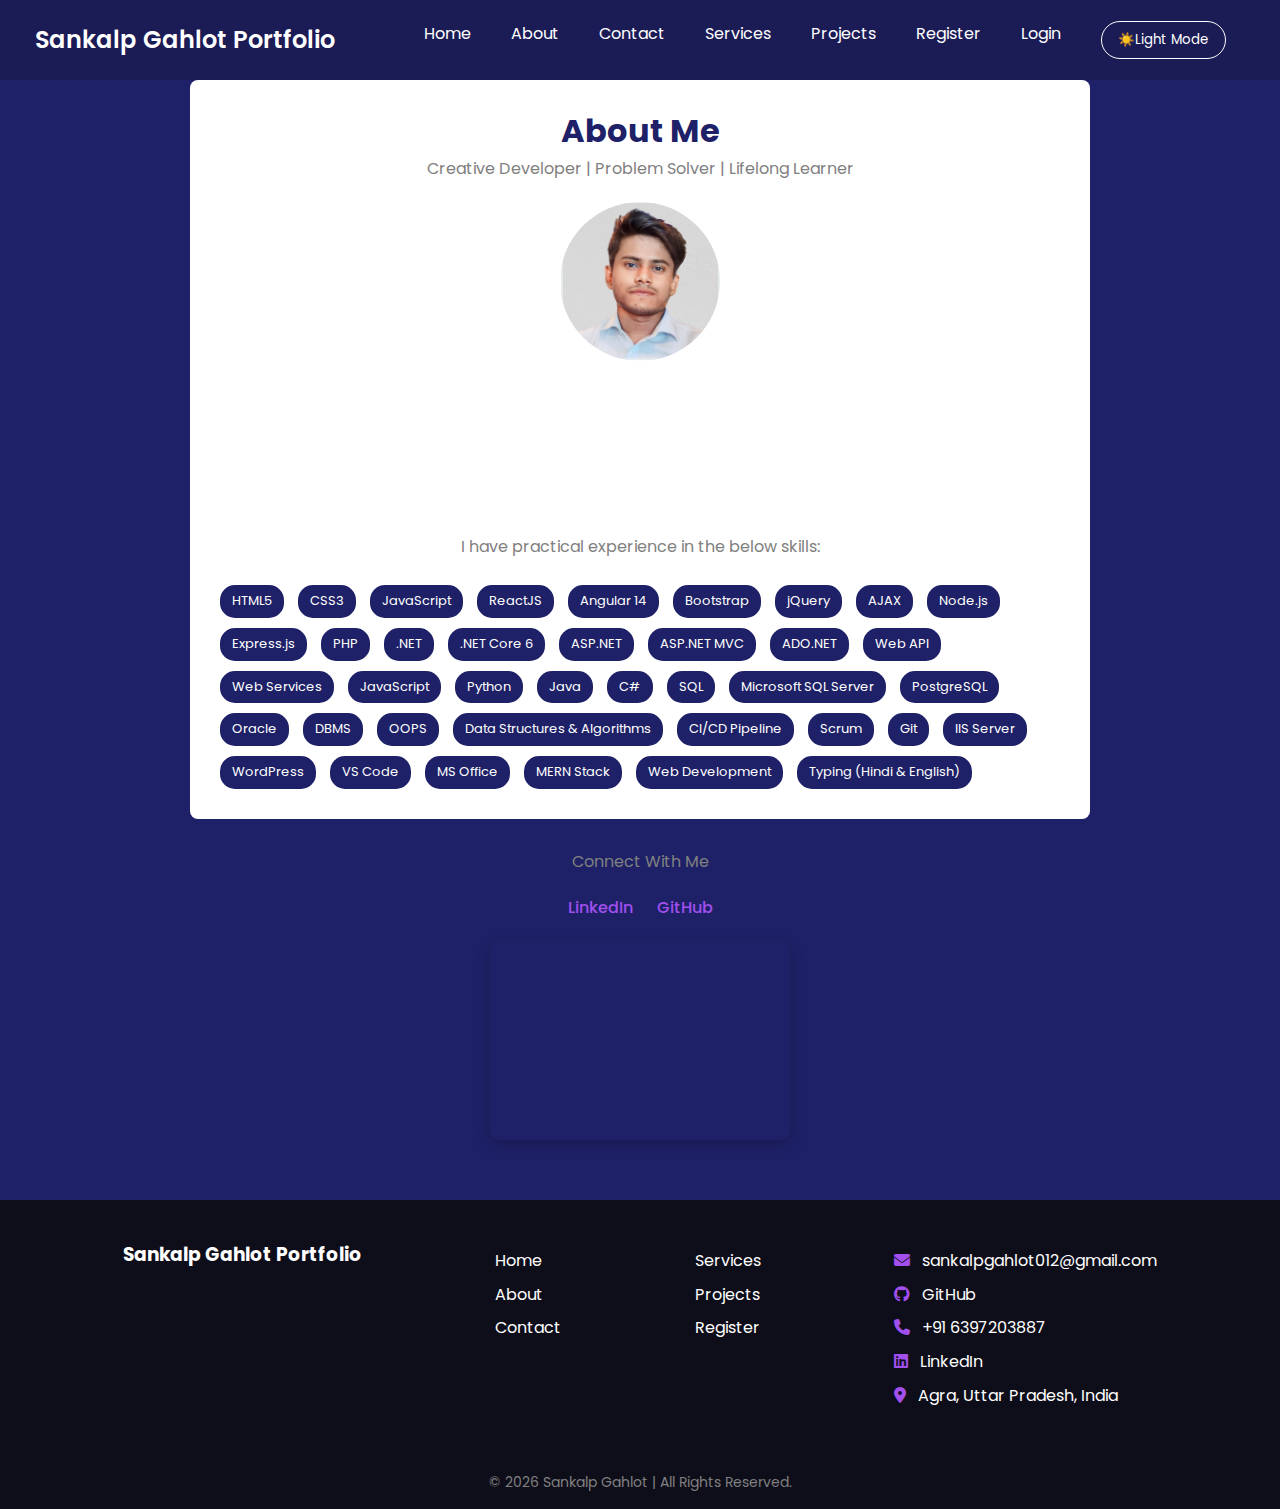
<file: about.html>
<!doctype html>
<html>
  <head>
    <title>About Me | Sankalp Gahlot</title>
    <meta name="viewport" content="width=device-width, initial-scale=1" />
    <link rel="stylesheet" href="style.css" />
    <script src="darkmode.js"></script>

    <!-- Google Font -->
    <link rel="preconnect" href="https://fonts.googleapis.com" />
    <link rel="preconnect" href="https://fonts.gstatic.com" crossorigin />
    <link
      href="https://fonts.googleapis.com/css2?family=Poppins:wght@300;400;500;600;700&display=swap"
      rel="stylesheet"
    />

    <!-- Font Awesome -->
    <link
      rel="stylesheet"
      href="https://cdnjs.cloudflare.com/ajax/libs/font-awesome/6.5.1/css/all.min.css"
    />
  </head>

  <body class="about">
    <header>
      <nav>
        <div class="left">Sankalp Gahlot Portfolio</div>
        <div class="right">
          <ul>
            <li><a href="index.html">Home</a></li>
            <li><a href="about.html">About</a></li>
            <li><a href="ContactUs.html">Contact</a></li>
            <li><a href="services.html">Services</a></li>
            <li><a href="projects.html">Projects</a></li>
            <li><a href="Registrationform.html">Register</a></li>
            <li><a href="login.html">Login</a></li>
            <li>
              <button onclick="toggleMode()" id="modeBtn" class="dark-mode-btn">
                ☀️Light Mode
              </button>
            </li>
          </ul>
        </div>
      </nav>
    </header>

    <div class="box">
      <h1>About Me</h1>

      <div class="subtitle">
        Creative Developer | Problem Solver | Lifelong Learner
      </div>

      <img src="MyImg.png" alt="Sankalp Gahlot Image" />

      <p>
        Hello! I'm <strong>Sankalp Gahlot</strong> lives in Agra, Uttar Pradesh,
        India. I have done B.Tech in Computer Science from FET Agra College Agra
        with First Division. I am a passionate developer who enjoys building
        modern, responsive, and user-friendly websites and web applications. I
        love transforming ideas into functional digital experiences.
      </p>

      <p>
        I focus on writing clean, efficient code and designing interfaces that
        are simple and intuitive. I’m constantly learning and improving to stay
        updated with modern web technologies.
      </p>

      <div class="subtitle">
        I have practical experience in the below skills:
      </div>

      <div class="skills">
        <span>HTML5</span>
        <span>CSS3</span>
        <span>JavaScript</span>
        <span>ReactJS</span>
        <span>Angular 14</span>
        <span>Bootstrap</span>
        <span>jQuery</span>
        <span>AJAX</span>
        <span>Node.js</span>
        <span>Express.js</span>
        <span>PHP</span>
        <span>.NET</span>
        <span>.NET Core 6</span>
        <span>ASP.NET</span>
        <span>ASP.NET MVC</span>
        <span>ADO.NET</span>
        <span>Web API</span>
        <span>Web Services</span>
        <span>JavaScript</span>
        <span>Python</span>
        <span>Java</span>
        <span>C#</span>
        <span>SQL</span>
        <span>Microsoft SQL Server</span>
        <span>PostgreSQL</span>
        <span>Oracle</span>
        <span>DBMS</span>
        <span>OOPS</span>
        <span>Data Structures & Algorithms</span>
        <span>CI/CD Pipeline</span>
        <span>Scrum</span>
        <span>Git</span>
        <span>IIS Server</span>
        <span>WordPress</span>
        <span>VS Code</span>
        <span>MS Office</span>
        <span>MERN Stack</span>
        <span>Web Development</span>
        <span>Typing (Hindi & English)</span>
      </div>
    </div>

    <div class="subtitle" style="margin-top: 30px">Connect With Me</div>

    <div style="text-align: center; margin-top: 10px">
      <a
        href="https://www.linkedin.com/in/er-sankalp-gahlot-10b9531b2"
        target="_blank"
        style="
          color: rgb(161, 79, 237);
          text-decoration: none;
          font-weight: 500;
          margin: 0 10px;
        "
      >
        LinkedIn
      </a>

      <a
        href="https://github.com/Sankalp24git"
        target="_blank"
        style="
          color: rgb(161, 79, 237);
          text-decoration: none;
          font-weight: 500;
          margin: 0 10px;
        "
      >
        GitHub
      </a>
    </div>
    <div style="margin-top: 20px; display: flex; justify-content: center">
      <div
        style="
          width: 300px;
          height: 200px;
          border-radius: 10px;
          overflow: hidden;
          box-shadow: 0 5px 15px rgba(0, 0, 0, 0.2);
        "
      >
        <iframe
          src="https://www.google.com/maps?q=Agra,Uttar Pradesh&output=embed"
          width="100%"
          height="100%"
          style="border: 0"
          loading="lazy"
        >
        </iframe>
      </div>
    </div>

    <footer>
      <div class="footer">
        <div>
          <h3><a href="index.html">Sankalp Gahlot Portfolio</a></h3>
        </div>

        <div>
          <ul>
            <li><a href="index.html">Home</a></li>
            <li><a href="about.html">About</a></li>
            <li><a href="ContactUs.html">Contact</a></li>
          </ul>
        </div>
        <div>
          <ul>
            <li><a href="services.html">Services</a></li>
            <li><a href="projects.html">Projects</a></li>
            <li><a href="Registrationform.html">Register</a></li>
          </ul>
        </div>
        <div>
          <ul>
            <li><i class="fas fa-envelope"></i> sankalpgahlot012@gmail.com</li>
            <li>
              <i class="fab fa-github"></i>
              <a href="https://github.com/Sankalp24git" target="_blank">
                GitHub
              </a>
            </li>
            <li><i class="fas fa-phone"></i> +91 6397203887</li>
            <li>
              <i class="fab fa-linkedin"></i>
              <a
                href="https://www.linkedin.com/in/er-sankalp-gahlot-10b9531b2"
                target="_blank"
              >
                LinkedIn
              </a>
            </li>
            <li>
              <i class="fas fa-map-marker-alt"></i>
              <a
                href="https://www.google.com/maps?q=Agra,+Uttar+Pradesh,+India"
                target="_blank"
                style="text-decoration: none; color: inherit"
              >
                Agra, Uttar Pradesh, India
              </a>
            </li>
          </ul>
        </div>
      </div>

      <div class="footer-rights">
        © 2026 Sankalp Gahlot | All Rights Reserved.
      </div>
    </footer>
  </body>
</html>
</file>
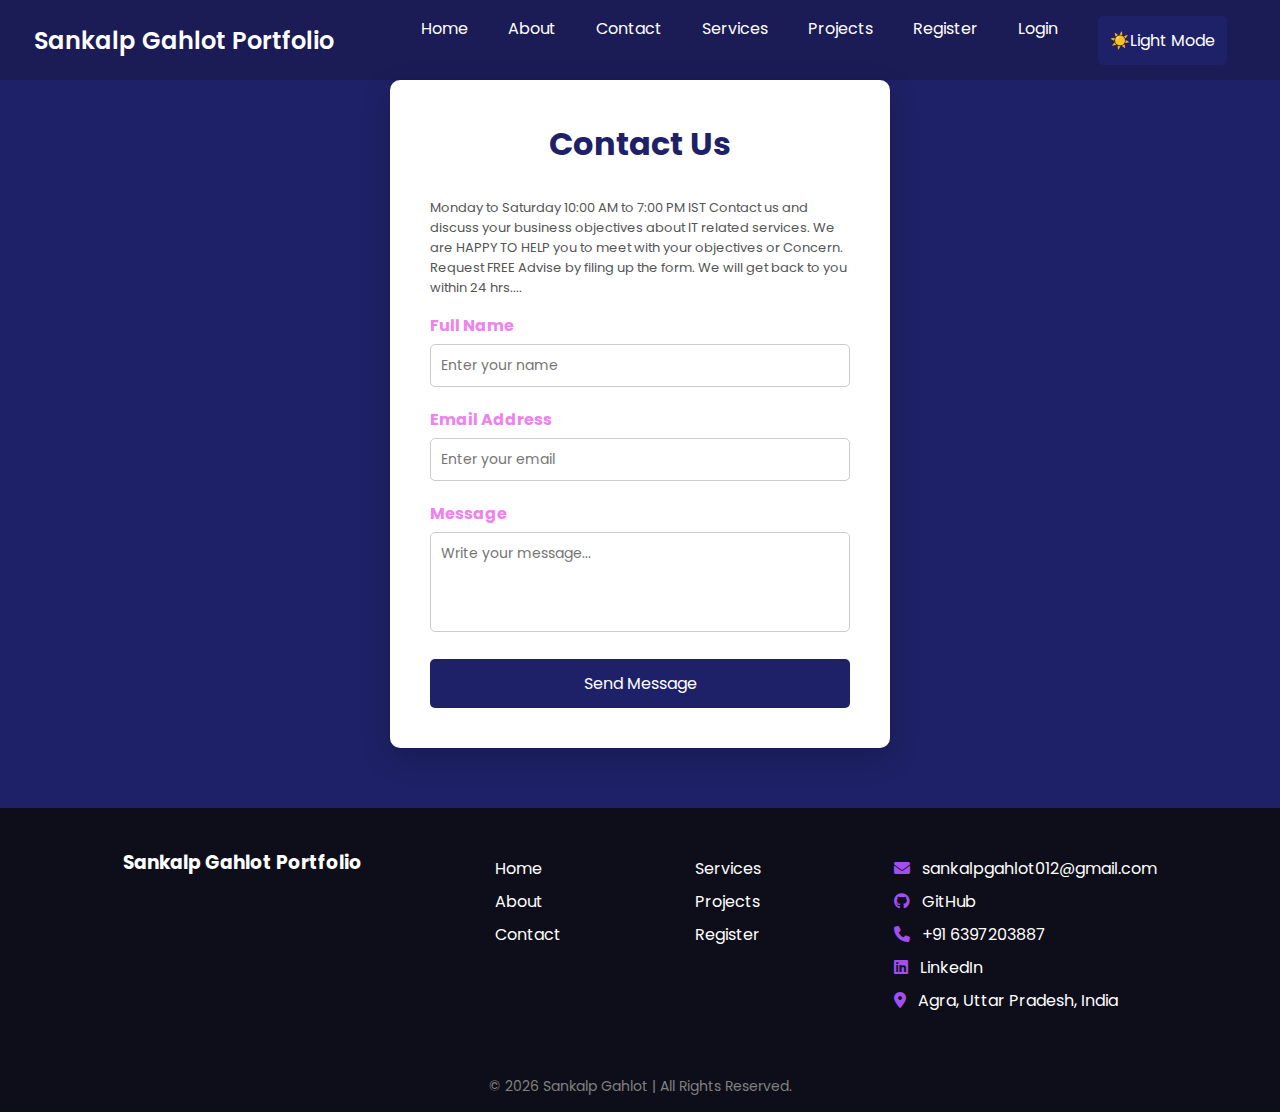
<file: ContactUs.html>
<!doctype html>
<html lang="en">
  <head>
    <meta charset="UTF-8" />
    <title>Contact Us | Your Name</title>
    <meta name="viewport" content="width=device-width, initial-scale=1.0" />
        <link rel="stylesheet" href="style.css" />
    <script src="darkmode.js"></script>

    <!-- Google Font -->
    <link rel="preconnect" href="https://fonts.googleapis.com" />
    <link rel="preconnect" href="https://fonts.gstatic.com" crossorigin />
    <link
      href="https://fonts.googleapis.com/css2?family=Poppins:wght@300;400;500;600;700&display=swap"
      rel="stylesheet"
    />

    <!-- Font Awesome -->
    <link
      rel="stylesheet"
      href="https://cdnjs.cloudflare.com/ajax/libs/font-awesome/6.5.1/css/all.min.css"
    />
    
  </head>

  <body class="contact">
    <header>
      <nav>
        <div class="left">Sankalp Gahlot Portfolio</div>
        <div class="right">
          <ul>
            <li><a href="index.html">Home</a></li>
            <li><a href="about.html">About</a></li>
            <li><a href="ContactUs.html">Contact</a></li>
            <li><a href="services.html">Services</a></li>
            <li><a href="projects.html">Projects</a></li>
            <li><a href="Registrationform.html">Register</a></li>
            <li><a href="login.html">Login</a></li>
            <li>
              <button onclick="toggleMode()" id="modeBtn" class="dark-mode-btn">
                ☀️Light Mode
              </button>
            </li>
          </ul>
        </div>
      </nav>
    </header>
    <div class="contact-container">
      <h1>Contact Us</h1>
      <div class="info">
        Monday to Saturday 10:00 AM to 7:00 PM IST Contact us and discuss your
        business objectives about IT related services. We are HAPPY TO HELP you
        to meet with your objectives or Concern. Request FREE Advise by filing
        up the form. We will get back to you within 24 hrs....
      </div>

      <form onsubmit="showMessage(event)">
        <div class="form-group">
          <label for="name">Full Name</label>
          <input type="text" id="name" placeholder="Enter your name" required />
        </div>

        <div class="form-group">
          <label for="email">Email Address</label>
          <input
            type="email"
            id="email"
            placeholder="Enter your email"
            required
          />
        </div>

        <div class="form-group">
          <label for="message">Message</label>
          <textarea
            id="message"
            placeholder="Write your message..."
            required
          ></textarea>
        </div>

        <button type="submit">Send Message</button>
      </form>
    </div>

    <script>
      function showMessage(event) {
        event.preventDefault();
        alert("Thank you for your message we will contact you soon.");
        event.target.reset();
      }
    </script>

    <footer>
      <div class="footer">
        <div>
          <h3><a href="index.html">Sankalp Gahlot Portfolio</a></h3>
        </div>

        <div>
          <ul>
            <li><a href="index.html">Home</a></li>
            <li><a href="about.html">About</a></li>
            <li><a href="ContactUs.html">Contact</a></li>
          </ul>
        </div>
        <div>
          <ul>
            <li><a href="services.html">Services</a></li>
            <li><a href="projects.html">Projects</a></li>
            <li><a href="Registrationform.html">Register</a></li>
          </ul>
        </div>
        <div>
          <ul>
            <li><i class="fas fa-envelope"></i> sankalpgahlot012@gmail.com</li>
            <li>
              <i class="fab fa-github"></i>
              <a href="https://github.com/Sankalp24git" target="_blank">
                GitHub
              </a>
            </li>
            <li><i class="fas fa-phone"></i> +91 6397203887</li>
            <li>
              <i class="fab fa-linkedin"></i>
              <a
                href="https://www.linkedin.com/in/er-sankalp-gahlot-10b9531b2"
                target="_blank"
              >
                LinkedIn
              </a>
            </li>
            <li>
              <i class="fas fa-map-marker-alt"></i>
              <a
                href="https://www.google.com/maps?q=Agra,+Uttar+Pradesh,+India"
                target="_blank"
                style="text-decoration: none; color: inherit"
              >
                Agra, Uttar Pradesh, India
              </a>
            </li>
          </ul>
        </div>
      </div>

      <div class="footer-rights">
        © 2026 Sankalp Gahlot | All Rights Reserved.
      </div>
    </footer>
  </body>
</html>
</file>
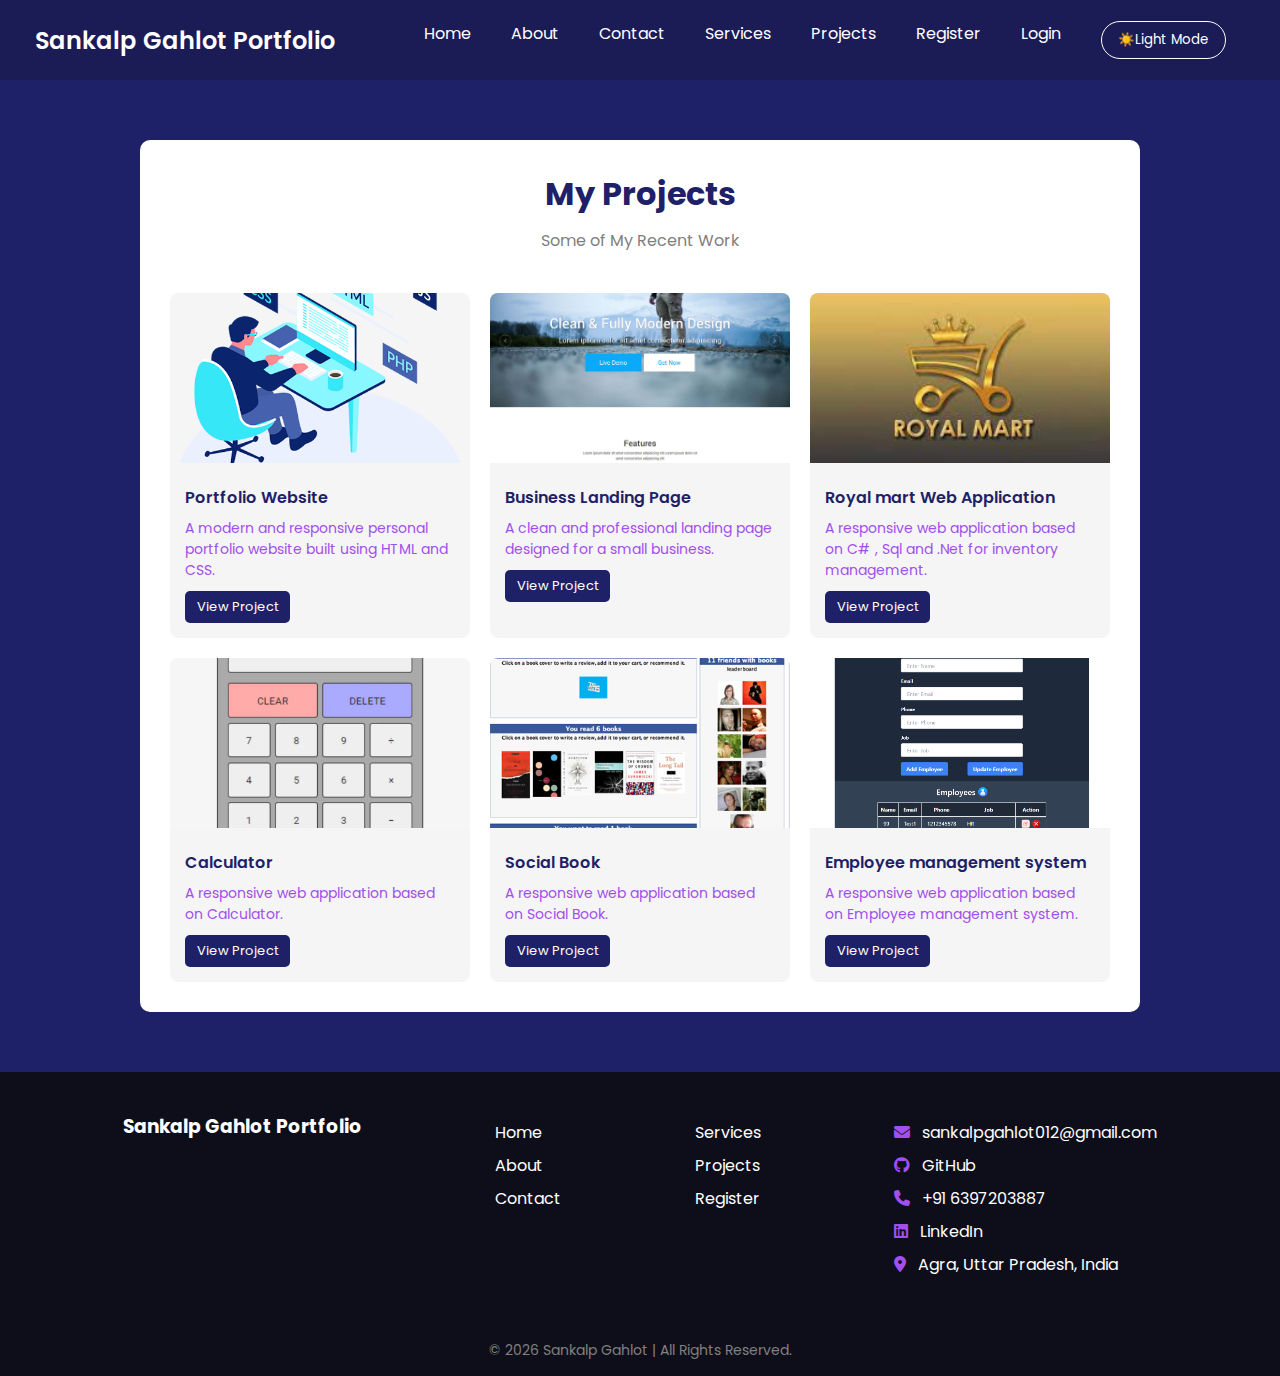
<file: projects.html>
<!doctype html>
<html>
  <head>
    <title>Projects | Sankalp Gahlot</title>
    <meta name="viewport" content="width=device-width, initial-scale=1" />
    <link rel="stylesheet" href="style.css" />
    <script src="darkmode.js"></script>

    <!-- Google Font -->
    <link rel="preconnect" href="https://fonts.googleapis.com" />
    <link rel="preconnect" href="https://fonts.gstatic.com" crossorigin />
    <link
      href="https://fonts.googleapis.com/css2?family=Poppins:wght@300;400;500;600;700&display=swap"
      rel="stylesheet"
    />

    <!-- Font Awesome -->
    <link
      rel="stylesheet"
      href="https://cdnjs.cloudflare.com/ajax/libs/font-awesome/6.5.1/css/all.min.css"
    />
  </head>

  <body class="project">
    <header>
      <nav>
        <div class="left">Sankalp Gahlot Portfolio</div>
        <div class="right">
          <ul>
            <li><a href="index.html">Home</a></li>
            <li><a href="about.html">About</a></li>
            <li><a href="ContactUs.html">Contact</a></li>
            <li><a href="services.html">Services</a></li>
            <li><a href="projects.html">Projects</a></li>
            <li><a href="Registrationform.html">Register</a></li>
            <li><a href="login.html">Login</a></li>
            <li>
              <button onclick="toggleMode()" id="modeBtn" class="dark-mode-btn">
                ☀️Light Mode
              </button>
            </li>
          </ul>
        </div>
      </nav>
    </header>
    <section class="projects-section">
      <h1>My Projects</h1>
      <div class="subtitle">Some of My Recent Work</div>

      <div class="projects-container">
        <div class="project-card">
          <img src="ProgrammerPNG.png" alt="Project 1" />
          <div class="project-content">
            <div class="project-title">Portfolio Website</div>
            <div class="project-description">
              A modern and responsive personal portfolio website built using
              HTML and CSS.
            </div>
            <a href="#" class="project-btn">View Project</a>
          </div>
        </div>

        <div class="project-card">
          <img src="Landing image.jpg" alt="Project 2" />
          <div class="project-content">
            <div class="project-title">Business Landing Page</div>
            <div class="project-description">
              A clean and professional landing page designed for a small
              business.
            </div>
            <a href="#" class="project-btn">View Project</a>
          </div>
        </div>

        <div class="project-card">
          <img src="royal_mart.jpg" alt="Project 3" />
          <div class="project-content">
            <div class="project-title">Royal mart Web Application</div>
            <div class="project-description">
              A responsive web application based on C# , Sql and .Net for
              inventory management.
            </div>
            <a href="#" class="project-btn">View Project</a>
          </div>
        </div>
        <div class="project-card">
          <img src="Js_Cal.webp" alt="Project 4" />
          <div class="project-content">
            <div class="project-title">Calculator</div>
            <div class="project-description">
              A responsive web application based on Calculator.
            </div>
            <a href="#" class="project-btn">View Project</a>
          </div>
        </div>
        <div class="project-card">
          <img src="SocialBook.ppm" alt="Project 5" />
          <div class="project-content">
            <div class="project-title">Social Book</div>
            <div class="project-description">
              A responsive web application based on Social Book.
            </div>
            <a href="#" class="project-btn">View Project</a>
          </div>
        </div>
        <div class="project-card">
          <img src="EmpPrj.png" alt="Project 4" />
          <div class="project-content">
            <div class="project-title">Employee management system</div>
            <div class="project-description">
              A responsive web application based on Employee management system.
            </div>
            <a href="#" class="project-btn">View Project</a>
          </div>
        </div>
      </div>
    </section>
    <footer>
      <div class="footer">
        <div>
          <h3><a href="index.html">Sankalp Gahlot Portfolio</a></h3>
        </div>

        <div>
          <ul>
            <li><a href="index.html">Home</a></li>
            <li><a href="about.html">About</a></li>
            <li><a href="ContactUs.html">Contact</a></li>
          </ul>
        </div>
        <div>
          <ul>
            <li><a href="services.html">Services</a></li>
            <li><a href="projects.html">Projects</a></li>
            <li><a href="Registrationform.html">Register</a></li>
          </ul>
        </div>
        <div>
          <ul>
            <li><i class="fas fa-envelope"></i> sankalpgahlot012@gmail.com</li>
            <li>
              <i class="fab fa-github"></i>
              <a href="https://github.com/Sankalp24git" target="_blank">
                GitHub
              </a>
            </li>
            <li><i class="fas fa-phone"></i> +91 6397203887</li>
            <li>
              <i class="fab fa-linkedin"></i>
              <a
                href="https://www.linkedin.com/in/er-sankalp-gahlot-10b9531b2"
                target="_blank"
              >
                LinkedIn
              </a>
            </li>
            <li>
              <i class="fas fa-map-marker-alt"></i>
              <a
                href="https://www.google.com/maps?q=Agra,+Uttar+Pradesh,+India"
                target="_blank"
                style="text-decoration: none; color: inherit"
              >
                Agra, Uttar Pradesh, India
              </a>
            </li>
          </ul>
        </div>
      </div>

      <div class="footer-rights">
        © 2026 Sankalp Gahlot | All Rights Reserved.
      </div>
    </footer>
  </body>
</html>
</file>
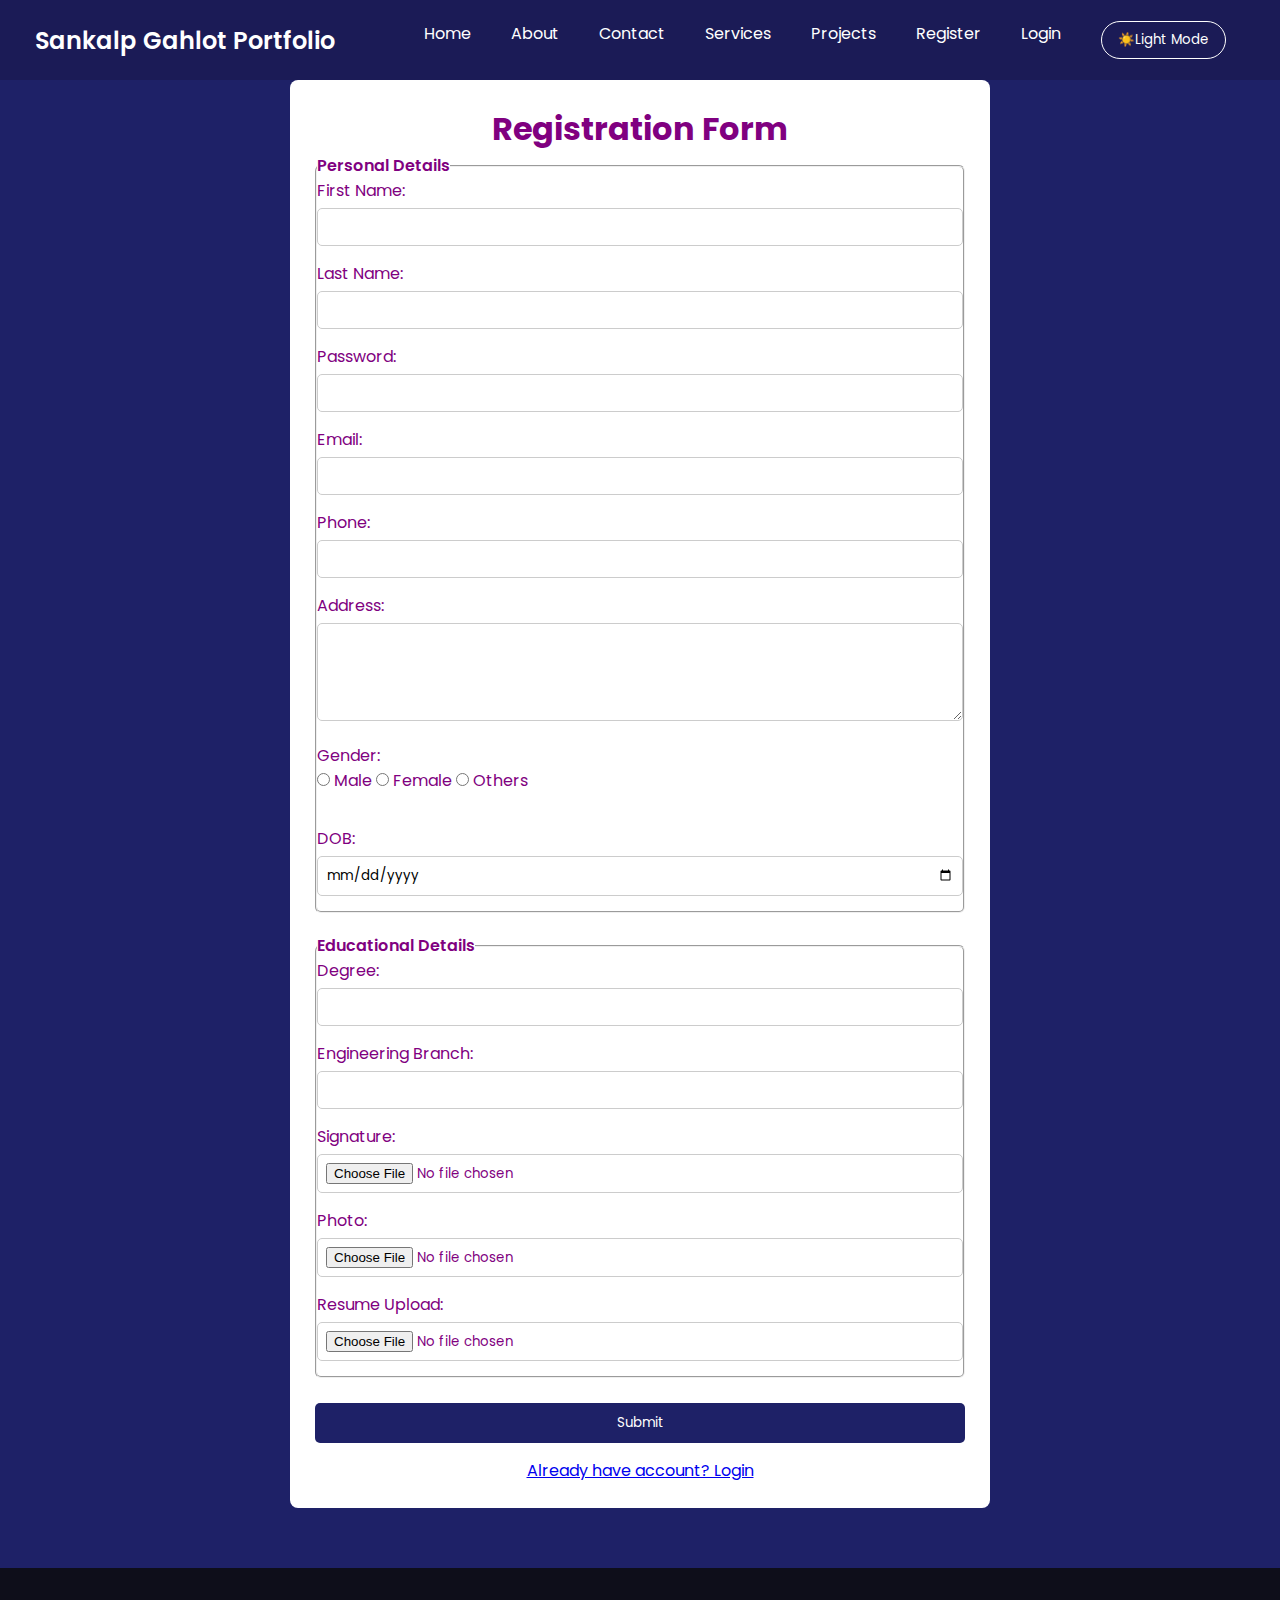
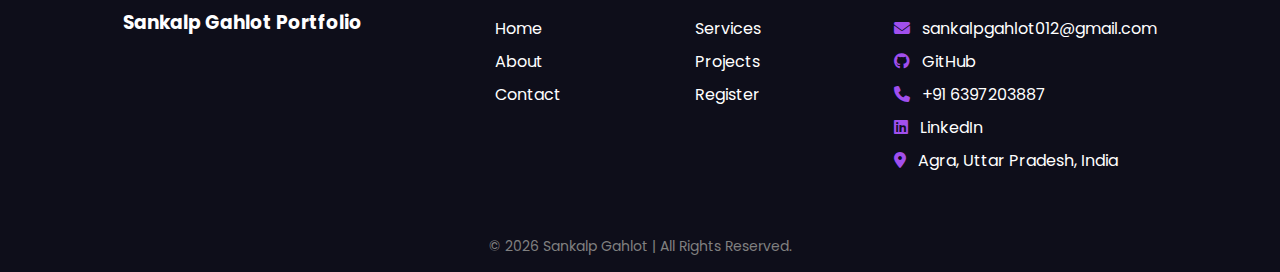
<file: Registrationform.html>
<!doctype html>
<html>
  <head>
    <title>Portfolio Registration Form</title>
    <meta name="viewport" content="width=device-width, initial-scale=1" />
        <link rel="stylesheet" href="style.css" />
    <script src="darkmode.js"></script>

    <!-- Google Font -->
    <link rel="preconnect" href="https://fonts.googleapis.com" />
    <link rel="preconnect" href="https://fonts.gstatic.com" crossorigin />
    <link
      href="https://fonts.googleapis.com/css2?family=Poppins:wght@300;400;500;600;700&display=swap"
      rel="stylesheet"
    />

    <!-- Font Awesome -->
    <link
      rel="stylesheet"
      href="https://cdnjs.cloudflare.com/ajax/libs/font-awesome/6.5.1/css/all.min.css"
    />
  </head>

  <body class="Registration">
    <header>
      <nav>
        <div class="left">Sankalp Gahlot Portfolio</div>
        <div class="right">
          <ul>
            <li><a href="index.html">Home</a></li>
            <li><a href="about.html">About</a></li>
            <li><a href="ContactUs.html">Contact</a></li>
            <li><a href="services.html">Services</a></li>
            <li><a href="projects.html">Projects</a></li>
            <li><a href="Registrationform.html">Register</a></li>
            <li><a href="login.html">Login</a></li>
            <li>
              <button onclick="toggleMode()" id="modeBtn" class="dark-mode-btn">
                ☀️Light Mode
              </button>
            </li>
          </ul>
        </div>
      </nav>
    </header>
    <form id="registerForm">
      <h1>Registration Form</h1>

      <fieldset>
        <legend>Personal Details</legend>

        <label>First Name:</label>
        <input type="text" name="firstname" required />

        <label>Last Name:</label>
        <input type="text" name="lastname" required />

        <label>Password:</label>
        <input type="password" name="password" required />

        <label>Email:</label>
        <input type="email" name="email" required />

        <label>Phone:</label>
        <input type="tel" name="phoneno" required />

        <label>Address:</label>
        <textarea rows="4" required></textarea>

        <label>Gender:</label><br />
        <input type="radio" name="gender" value="Male" /> Male
        <input type="radio" name="gender" value="Female" /> Female
        <input type="radio" name="gender" value="Others" /> Others

        <br /><br />

        <label>DOB:</label>
        <input type="date" name="dob" required />
      </fieldset>

      <fieldset>
        <legend>Educational Details</legend>

        <label>Degree:</label>
        <input type="text" name="degree" />

        <label>Engineering Branch:</label>
        <input type="text" name="branch" />

        <label>Signature:</label>
        <input type="file" accept=".jpg,.png" />

        <label>Photo:</label>
        <input type="file" accept=".jpg,.png" />

        <label>Resume Upload:</label>
        <input type="file" accept=".pdf" />
      </fieldset>

      <input type="submit" value="Submit" />
      <div align="center">
        <a href="login.html">Already have account? Login</a>
      </div>
    </form>

    <script>
      document
        .getElementById("registerForm")
        .addEventListener("submit", function (e) {
          e.preventDefault();

          var email = document.querySelector("input[name='email']").value;
          var password = document.querySelector("input[name='password']").value;

          localStorage.setItem("userEmail", email);
          localStorage.setItem("userPassword", password);

          alert("Registration Successful");
          this.reset();
          window.location.href = "login.html";
        });
    </script>
    <footer>
      <div class="footer">
        <div>
          <h3><a href="index.html">Sankalp Gahlot Portfolio</a></h3>
        </div>

        <div>
          <ul>
            <li><a href="index.html">Home</a></li>
            <li><a href="about.html">About</a></li>
            <li><a href="ContactUs.html">Contact</a></li>
          </ul>
        </div>
        <div>
          <ul>
            <li><a href="services.html">Services</a></li>
            <li><a href="projects.html">Projects</a></li>
            <li><a href="Registrationform.html">Register</a></li>
          </ul>
        </div>
        <div>
          <ul>
            <li><i class="fas fa-envelope"></i> sankalpgahlot012@gmail.com</li>
            <li>
              <i class="fab fa-github"></i>
              <a href="https://github.com/Sankalp24git" target="_blank">
                GitHub
              </a>
            </li>
            <li><i class="fas fa-phone"></i> +91 6397203887</li>
            <li>
              <i class="fab fa-linkedin"></i>
              <a
                href="https://www.linkedin.com/in/er-sankalp-gahlot-10b9531b2"
                target="_blank"
              >
                LinkedIn
              </a>
            </li>
            <li>
              <i class="fas fa-map-marker-alt"></i>
              <a
                href="https://www.google.com/maps?q=Agra,+Uttar+Pradesh,+India"
                target="_blank"
                style="text-decoration: none; color: inherit"
              >
                Agra, Uttar Pradesh, India
              </a>
            </li>
          </ul>
        </div>
      </div>

      <div class="footer-rights">
        © 2026 Sankalp Gahlot | All Rights Reserved.
      </div>
    </footer>
  </body>
</html>
</file>
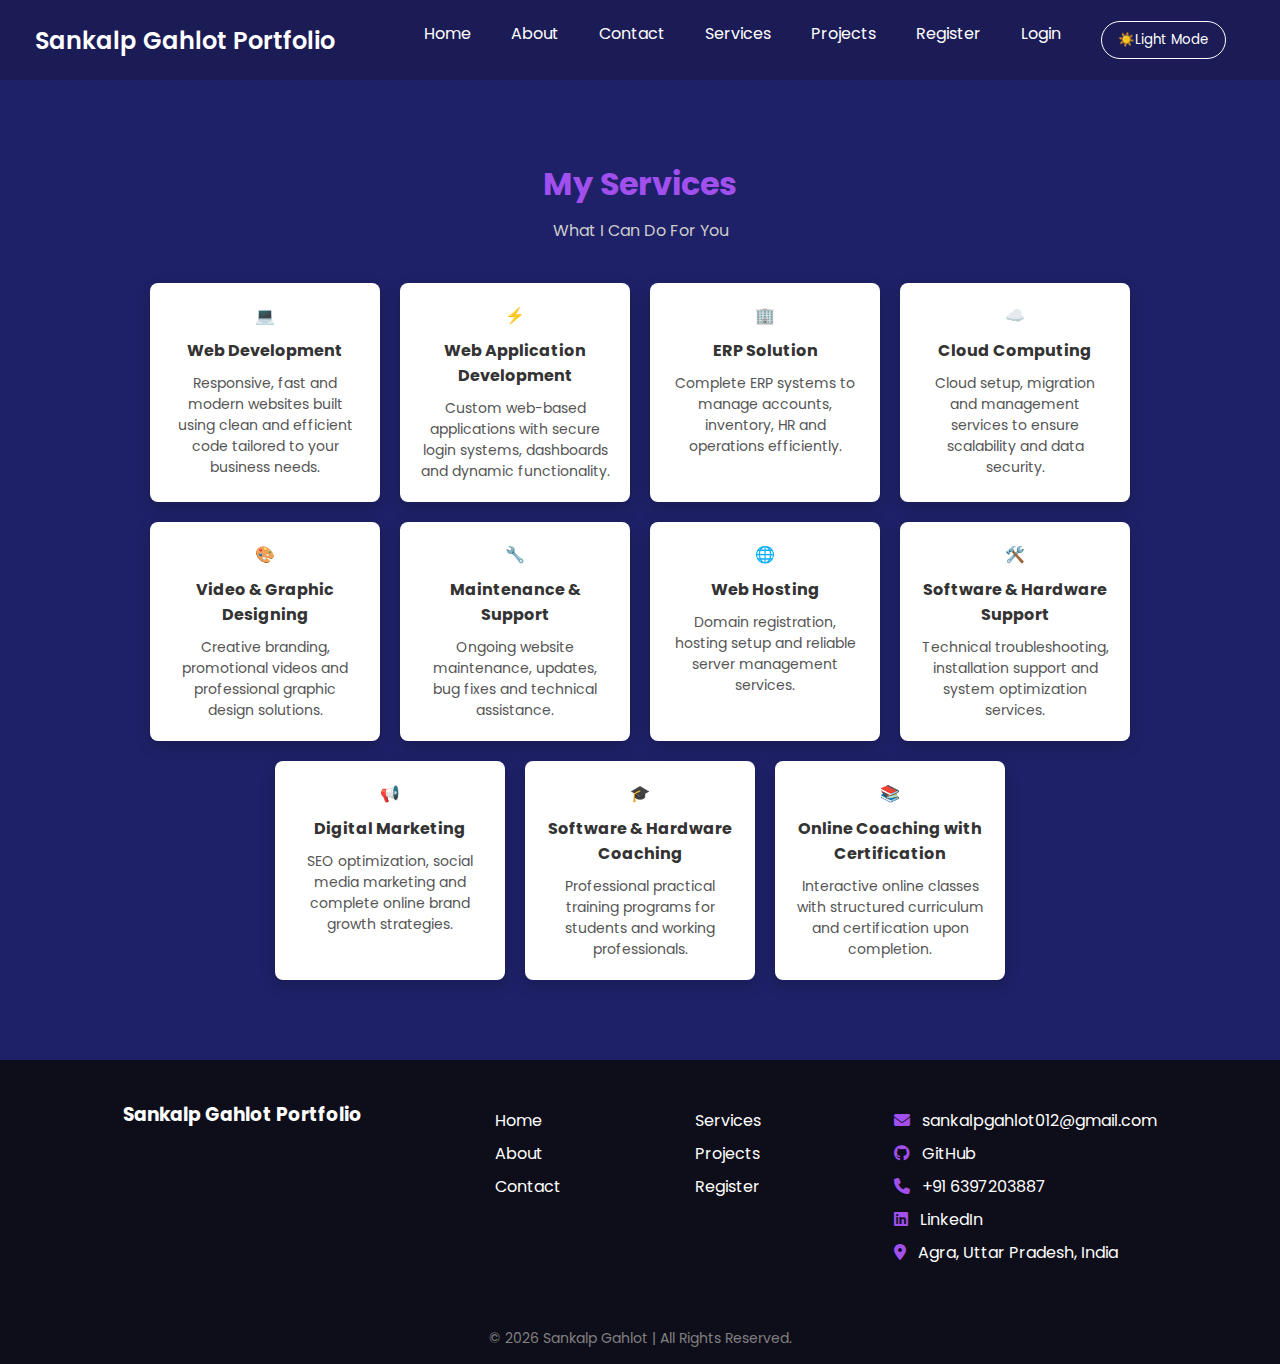
<file: services.html>
<!doctype html>
<html>
  <head>
    <title>Services | Sankalp Gahlot</title>
    <meta name="viewport" content="width=device-width, initial-scale=1" />
    <link rel="stylesheet" href="style.css" />
    <script src="darkmode.js"></script>

    <!-- Google Font -->
    <link rel="preconnect" href="https://fonts.googleapis.com" />
    <link rel="preconnect" href="https://fonts.gstatic.com" crossorigin />
    <link
      href="https://fonts.googleapis.com/css2?family=Poppins:wght@300;400;500;600;700&display=swap"
      rel="stylesheet"
    />

    <!-- Font Awesome -->
    <link
      rel="stylesheet"
      href="https://cdnjs.cloudflare.com/ajax/libs/font-awesome/6.5.1/css/all.min.css"
    />
  </head>

  <body class="services">
    <header>
      <nav>
        <div class="left">Sankalp Gahlot Portfolio</div>
        <div class="right">
          <ul>
            <li><a href="index.html">Home</a></li>
            <li><a href="about.html">About</a></li>
            <li><a href="ContactUs.html">Contact</a></li>
            <li><a href="services.html">Services</a></li>
            <li><a href="projects.html">Projects</a></li>
            <li><a href="Registrationform.html">Register</a></li>
            <li><a href="login.html">Login</a></li>
            <li>
              <button onclick="toggleMode()" id="modeBtn" class="dark-mode-btn">
                ☀️Light Mode
              </button>
            </li>
          </ul>
        </div>
      </nav>
    </header>
    <section class="services">
      <h1>My Services</h1>
      <div class="subtitle">What I Can Do For You</div>

      <div class="cards">
        <div class="card">
          <div>💻</div>
          <h3>Web Development</h3>
          <p>
            Responsive, fast and modern websites built using clean and efficient
            code tailored to your business needs.
          </p>
        </div>

        <div class="card">
          <div>⚡</div>
          <h3>Web Application Development</h3>
          <p>
            Custom web-based applications with secure login systems, dashboards
            and dynamic functionality.
          </p>
        </div>

        <div class="card">
          <div>🏢</div>
          <h3>ERP Solution</h3>
          <p>
            Complete ERP systems to manage accounts, inventory, HR and
            operations efficiently.
          </p>
        </div>

        <div class="card">
          <div>☁️</div>
          <h3>Cloud Computing</h3>
          <p>
            Cloud setup, migration and management services to ensure scalability
            and data security.
          </p>
        </div>

        <div class="card">
          <div>🎨</div>
          <h3>Video & Graphic Designing</h3>
          <p>
            Creative branding, promotional videos and professional graphic
            design solutions.
          </p>
        </div>

        <div class="card">
          <div>🔧</div>
          <h3>Maintenance & Support</h3>
          <p>
            Ongoing website maintenance, updates, bug fixes and technical
            assistance.
          </p>
        </div>

        <div class="card">
          <div>🌐</div>
          <h3>Web Hosting</h3>
          <p>
            Domain registration, hosting setup and reliable server management
            services.
          </p>
        </div>

        <div class="card">
          <div>🛠️</div>
          <h3>Software & Hardware Support</h3>
          <p>
            Technical troubleshooting, installation support and system
            optimization services.
          </p>
        </div>

        <div class="card">
          <div>📢</div>
          <h3>Digital Marketing</h3>
          <p>
            SEO optimization, social media marketing and complete online brand
            growth strategies.
          </p>
        </div>

        <div class="card">
          <div>🎓</div>
          <h3>Software & Hardware Coaching</h3>
          <p>
            Professional practical training programs for students and working
            professionals.
          </p>
        </div>

        <div class="card">
          <div>📚</div>
          <h3>Online Coaching with Certification</h3>
          <p>
            Interactive online classes with structured curriculum and
            certification upon completion.
          </p>
        </div>
      </div>
    </section>
    <footer>
      <div class="footer">
        <div>
          <h3><a href="index.html">Sankalp Gahlot Portfolio</a></h3>
        </div>

        <div>
          <ul>
            <li><a href="index.html">Home</a></li>
            <li><a href="about.html">About</a></li>
            <li><a href="ContactUs.html">Contact</a></li>
          </ul>
        </div>
        <div>
          <ul>
            <li><a href="services.html">Services</a></li>
            <li><a href="projects.html">Projects</a></li>
            <li><a href="Registrationform.html">Register</a></li>
          </ul>
        </div>
        <div>
          <ul>
            <li><i class="fas fa-envelope"></i> sankalpgahlot012@gmail.com</li>
            <li>
              <i class="fab fa-github"></i>
              <a href="https://github.com/Sankalp24git" target="_blank">
                GitHub
              </a>
            </li>
            <li><i class="fas fa-phone"></i> +91 6397203887</li>
            <li>
              <i class="fab fa-linkedin"></i>
              <a
                href="https://www.linkedin.com/in/er-sankalp-gahlot-10b9531b2"
                target="_blank"
              >
                LinkedIn
              </a>
            </li>
            <li>
              <i class="fas fa-map-marker-alt"></i>
              <a
                href="https://www.google.com/maps?q=Agra,+Uttar+Pradesh,+India"
                target="_blank"
                style="text-decoration: none; color: inherit"
              >
                Agra, Uttar Pradesh, India
              </a>
            </li>
          </ul>
        </div>
      </div>

      <div class="footer-rights">
        © 2026 Sankalp Gahlot | All Rights Reserved.
      </div>
    </footer>
  </body>
</html>
</file>
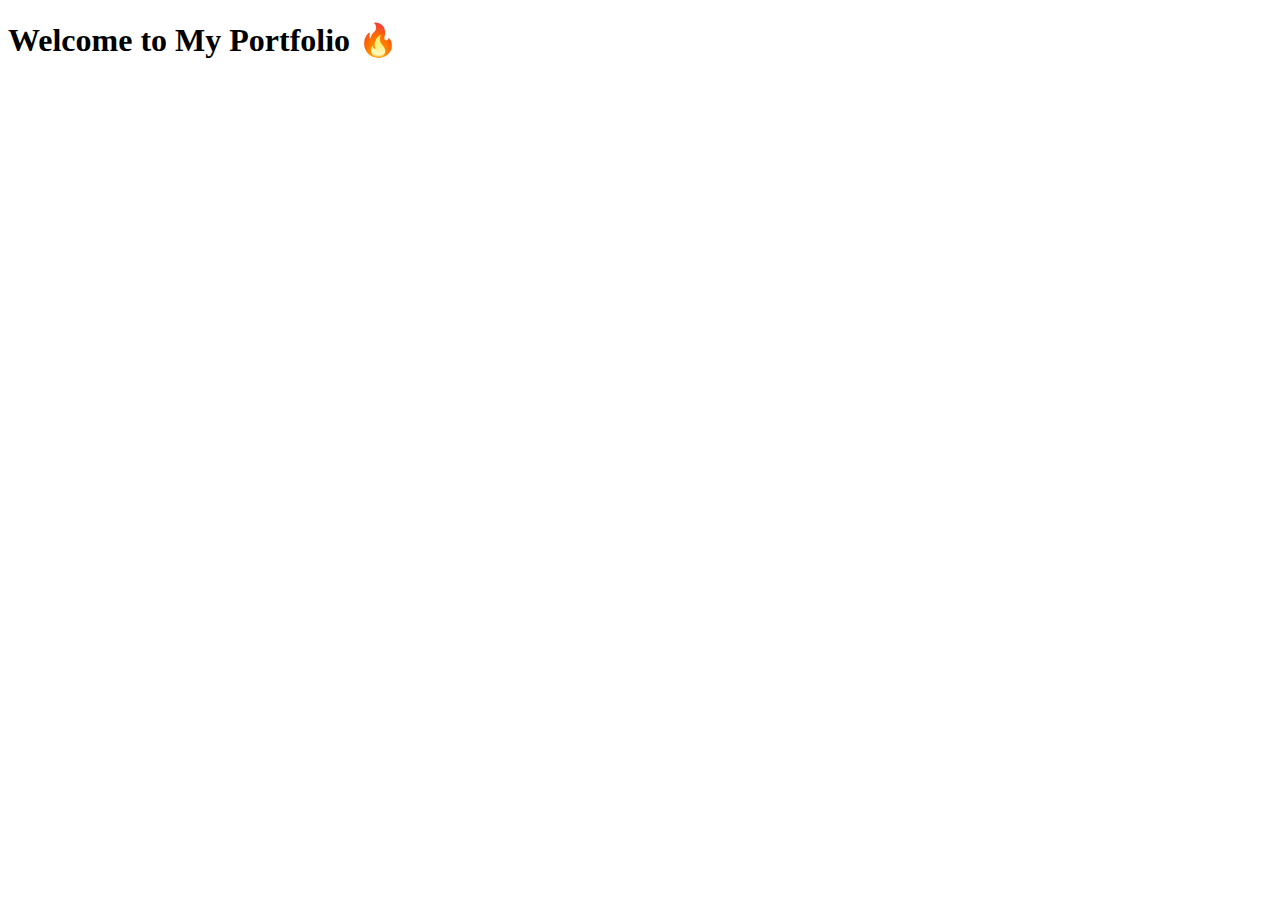
<file: Welcome.html>
<!doctype html>
<html lang="en">
  <head>
    <meta charset="UTF-8" />
    <meta name="viewport" content="width=device-width, initial-scale=1.0" />
    <title>Document</title>
  </head>
  <body>
    <h1>Welcome to My Portfolio 🔥</h1>
  </body>
</html>
</file>
<file: style.css>
/* index page css */

* {
  margin: 0;
  padding: 0;
  box-sizing: border-box;
  font-family: "Poppins", sans-serif;
}

.home {
  background-color: rgb(2, 2, 105);
  color: white;
  line-height: 1.6;
}

.home img {
  max-width: 100%;
  height: auto;
}

/* ================= NAVBAR ================= */

/* --- Navbar (Ab ye har page par kaam karega) --- */
nav {
  display: flex;
  align-items: center;
  justify-content: space-around;
  height: 80px;
  background-color: rgb(27, 27, 86); /* Dark blue color */
  width: 100%;
}

nav ul {
  display: flex;
  list-style: none;
}

nav ul li {
  margin: 0 20px;
}

nav ul li a {
  text-decoration: none;
  color: white;
  transition: 0.3s;
}

/* Hover effect fix */
nav ul li a:hover {
  color: rgb(161, 79, 237);
}

.left {
  font-size: 1.5rem;
  font-weight: 600;
  color: white; /* Text color white for logo */
}

/* ================= HERO SECTION ================= */

.home .firstSection {
  display: flex;
  justify-content: space-around;
  align-items: center;
  padding: 100px 10%;
  gap: 40px;
}

.home .leftSection {
  flex: 1;
  font-size: 2.5rem;
}

.home .purple {
  color: rgb(161, 79, 237);
}

.home #element {
  color: rgb(161, 79, 237);
}

.home .buttons {
  margin-top: 40px;
}

.home .btn {
  display: inline-block;
  padding: 12px 22px;
  margin-right: 15px;
  background-color: #1e2167;
  border: 2px solid white;
  border-radius: 6px;
  text-decoration: none;
  color: white;
  transition: 0.3s;
}

.home .btn:hover {
  background-color: rgb(161, 79, 237);
  border-color: rgb(161, 79, 237);
}

.home .rightSection {
  flex: 1;
  text-align: center;
}

/* ================= EXPERIENCE SECTION ================= */

.home .secondSection {
  max-width: 1100px;
  margin: auto;
  padding: 80px 20px;
}

.home .text-gray {
  color: darkgray;
  font-size: 30px;
}

.home .secondSection h1 {
  margin: 15px 0 50px;
  font-size: 2rem;
}

.home .box {
  display: flex;
  flex-wrap: wrap;
  justify-content: center;
  gap: 40px;
}

.home .vertical {
  background: rgba(255, 255, 255, 0.05);
  padding: 25px;
  border-radius: 12px;
  width: 280px;
  text-align: center;
  transition: 0.3s;
}

.home .vertical:hover {
  transform: translateY(-8px);
  background: rgba(161, 79, 237, 0.15);
}

.home .vertical img {
  width: 40px;
  margin-bottom: 15px;
}

.home .vertical-title {
  font-weight: 600;
  margin-bottom: 10px;
}

.home .vertical-desc {
  font-size: 14px;
  color: #cfcfcf;
}

/* ================= FOOTER ================= */

footer {
  background-color: #0e0e1a;
  margin-top: 60px;
  text-align: left;
}

.footer {
  display: flex;
  justify-content: space-evenly;
  padding: 40px 20px;
  flex-wrap: wrap;
  gap: 30px;
}

.footer h3 {
  margin-bottom: 15px;
}

.footer ul {
  list-style: none;
}

.footer ul li {
  margin: 8px 0;
}

.footer a {
  text-decoration: none;
  color: white;
  transition: 0.3s;
}

.footer a:hover {
  color: rgb(161, 79, 237);
}

.footer i {
  margin-right: 8px;
  color: rgb(161, 79, 237);
}

.footer-rights {
  text-align: center;
  padding: 15px 0;
  color: gray;
  font-size: 14px;
}

/* ================= RESPONSIVE ================= */

@media (max-width: 992px) {
  .home nav {
    flex-direction: column;
    height: auto;
    padding: 15px 0;
  }

  .home nav ul {
    flex-wrap: wrap;
    justify-content: center;
    margin-top: 10px;
  }

  .home .firstSection {
    flex-direction: column;
    text-align: center;
  }

  .home .leftSection {
    font-size: 2rem;
  }

  .home .btn {
    margin-bottom: 10px;
  }
}

@media (max-width: 600px) {
  .home .leftSection {
    font-size: 1.6rem;
  }

  .home .btn {
    display: block;
    width: 100%;
    margin-bottom: 12px;
  }

  .home .vertical {
    width: 100%;
  }

  .home .secondSection h1 {
    text-align: center;
  }
}

/* ------------------------------------------------------------------------      */
/* about page css */

.about {
  margin: auto;
  background: #1e2167;
  color: white;
  line-height: 1.6;
}

.about .box {
  background: white;
  max-width: 900px;
  margin: auto;
  padding: 25px;
  border-radius: 8px;
}

.about h1 {
  text-align: center;
  color: #1e2167;
}

.about .subtitle {
  text-align: center;
  color: gray;
  margin-bottom: 20px;
}

.about img {
  display: block;
  margin: 20px auto;
  width: 160px;
  border-radius: 50%;
}

.about p {
  line-height: 1.6;
}

.about .skills span {
  display: inline-block;
  background: #1e2167;
  color: white;
  padding: 6px 12px;
  margin: 5px;
  border-radius: 15px;
  font-size: 13px;
}

/* -------------------------------------------------------------------- */

/* contact page css */

.contact {
  margin: 0;
  background-color: #1e2167;
  color: white;
  display: block;
  justify-content: center;
  align-items: center;
  height: 100vh;
}

.contact .contact-container {
  background: white;
  padding: 40px;
  border-radius: 10px;
  width: 100%;
  max-width: 500px;
  margin: auto;
  box-shadow: 0 10px 30px rgba(0, 0, 0, 0.2);
}

.contact h1 {
  text-align: center;
  margin-bottom: 30px;
  color: #1e2167;
}

.contact .form-group {
  margin-bottom: 20px;
  color: violet;
}

.contact label {
  display: block;
  margin-bottom: 6px;
  font-weight: bold;
}

.contact input,
.contact textarea {
  width: 100%;
  padding: 10px;
  border-radius: 5px;
  border: 1px solid #ccc;
  font-size: 14px;
}

.contact textarea {
  resize: none;
  height: 100px;
}

.contact button {
  width: 100%;
  padding: 12px;
  background-color: #1e2167;
  color: white;
  border: none;
  border-radius: 5px;
  font-size: 16px;
  cursor: pointer;
  transition: 0.3s;
}

.contact button:hover {
  background-color: rgb(161, 79, 237);
}

.contact .info {
  font-size: 13px;
  color: #555;
  margin-bottom: 15px;
}

@media (max-width: 600px) {
  .contact .contact-container {
    margin: 20px;
    padding: 25px;
  }
}

/* ------------------------------------------------------------------ */

/* services page css */

.services {
  margin: 0;
  background: #1e2167;
  color: white;
}

.services .services {
  max-width: 1100px;
  margin: 60px auto;
  padding: 20px;
  text-align: center;
}

.services h1 {
  color: rgb(161, 79, 237);
  margin-bottom: 10px;
}

.services .subtitle {
  color: #ccc;
  margin-bottom: 40px;
}

.services .cards {
  display: flex;
  flex-wrap: wrap;
  gap: 20px;
  justify-content: center;
}

.services .card {
  background: white;
  color: #333;
  padding: 20px;
  width: 230px;
  border-radius: 8px;
  box-shadow: 0 5px 15px rgba(0, 0, 0, 0.2);
}

.services .card h3 {
  margin: 10px 0;
  font-size: 16px;
}

.services .card p {
  font-size: 14px;
  color: #555;
}

@media (max-width: 600px) {
  .services .card {
    width: 100%;
  }
}

/* ------------------------------------------------------------ */

/* Project page css */

.project {
  margin: 0;
  color: white;
  background: #1e2167; /* simple solid color */
}

.project .projects-section {
  max-width: 1000px;
  margin: 60px auto;
  padding: 30px;
  background: #fff;
  border-radius: 10px;
  text-align: center;
}

.project h1 {
  color: #1e2167;
  margin-bottom: 10px;
}

.project .subtitle {
  color: gray;
  margin-bottom: 40px;
}

.project .projects-container {
  display: grid;
  grid-template-columns: repeat(auto-fit, minmax(250px, 1fr));
  gap: 20px;
}

.project .project-card {
  background: #f5f5f5;
  border-radius: 8px;
  overflow: hidden;
  text-align: left;
  transition: 0.3s;
}

.project .project-card:hover {
  transform: translateY(-5px);
}

.project .project-card img {
  width: 100%;
  height: 170px;
  object-fit: cover;
  color: rgb(161, 79, 237);
}

.project .project-content {
  padding: 15px;
}

.project .project-title {
  font-weight: 600;
  color: #1e2167;
  margin-bottom: 8px;
}

.project .project-description {
  font-size: 14px;
  margin-bottom: 10px;
  color: rgb(161, 79, 237);
}

.project .project-btn {
  display: inline-block;
  padding: 6px 12px;
  background: #1e2167;
  color: #fff;
  text-decoration: none;
  border-radius: 5px;
  font-size: 13px;
}

.project .project-btn:hover {
  background: rgb(161, 79, 237);
}

/* --------------------------------------------------------------- */

/* Registration Form css */

.Registration {
  margin: 0;
  /* padding: 20px; */
  background: #1e2167;
  color: white;
}

.Registration form {
  background: white;
  color: purple;
  max-width: 700px;
  margin: auto;
  padding: 25px;
  border-radius: 8px;
}

.Registration h1 {
  text-align: center;
}

.Registration fieldset {
  margin-bottom: 20px;
  border-radius: 6px;
}

.Registration legend {
  font-weight: 600;
}

.Registration input,
.Registration textarea {
  width: 100%;
  padding: 8px;
  margin: 5px 0 15px;
  border-radius: 5px;
  border: 1px solid #ccc;
}

.Registration input[type="radio"] {
  width: auto;
}

.Registration input[type="submit"] {
  background: #1e2167;
  color: #fff;
  border: none;
  padding: 10px;
  cursor: pointer;
}

.Registration input[type="submit"]:hover {
  background: rgb(161, 79, 237);
}

/* ----------------------------------------------------------------- */

/* Login page css */

.login {
  background: #1e2167;
  color: white;
  text-align: center;
  /* padding-top: 100px; */
}

.login .box {
  background: white;
  width: 375px;
  margin: 10rem 36rem;
  padding: 17px;
  border-radius: 6px;
  color: black;
  height: 19rem;
}

.login input {
  width: 90%;
  padding: 8px;
  margin: 8px 0;
}

.login button {
  width: 95%;
  padding: 8px;
  background: #1e2167;
  color: white;
  border: none;
  cursor: pointer;
}

.login button:hover {
  background: rgb(161, 79, 237);
}

.login a {
  font-size: 14px;
}

/* ------------------------------------------------------------------ */
/* Dark Mode  */

.dark {
  background-color: #111;
  color: white;
}
.dark .box,
.dark .card {
  background-color: #222;
  color: white;
}

.dark-mode-btn {
  padding: 8px 16px;
  background-color: transparent;
  color: white;
  border: 1px solid white;
  border-radius: 26px;
  cursor: pointer;
  font-family: "Poppins", sans-serif;
  transition: 0.3s;
}

.dark-mode-btn:hover {
  background-color: white;
  color: rgb(27, 27, 86);
}
</file>
